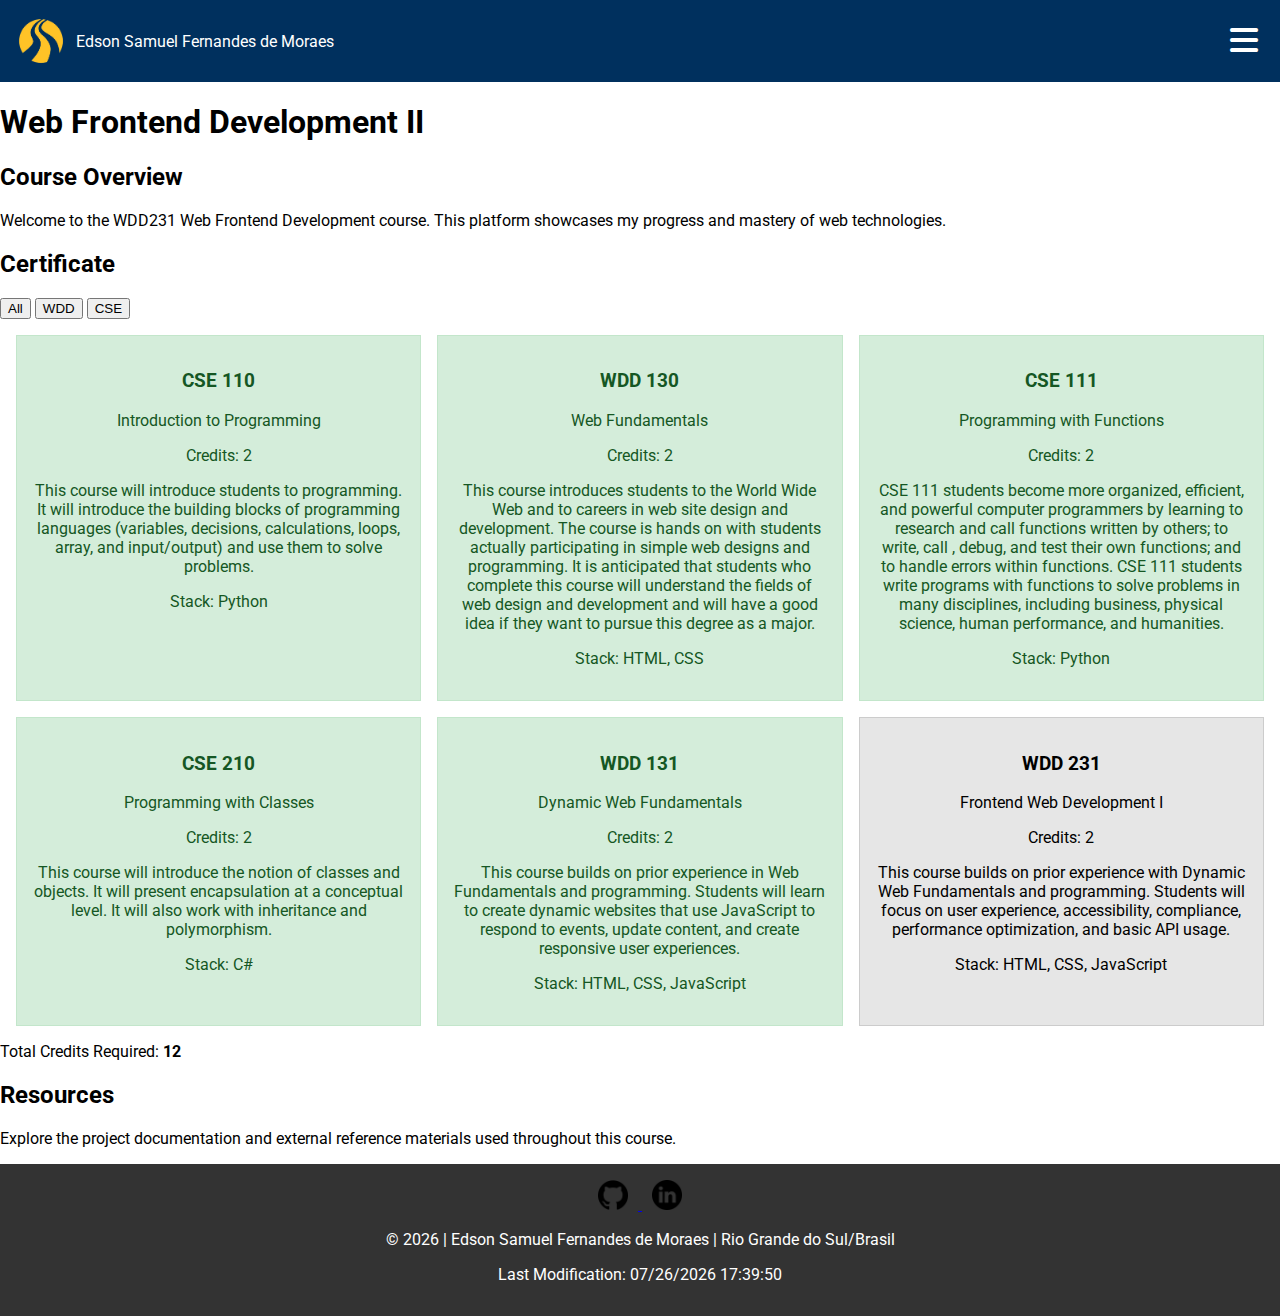
<file: index.html>
<!DOCTYPE html>
<html lang="en">
<head>
    <meta charset="UTF-8">
    <meta name="viewport" content="width=device-width, initial-scale=1.0">
    <title>WDD231 - Course Home Page</title>
    <meta name="description" content="WDD231 Course Home Page for Edson Samuel Fernandes de Moraes">
    <meta name="author" content="Edson Samuel Fernandes de Moraes">
    
    <link rel="preconnect" href="https://fonts.googleapis.com">
    <link rel="preconnect" href="https://fonts.gstatic.com" crossorigin>
    <link href="https://fonts.googleapis.com/css2?family=Roboto:wght@400;700&display=swap" rel="stylesheet">
    <link rel="stylesheet" href="https://cdnjs.cloudflare.com/ajax/libs/font-awesome/6.0.0-beta3/css/all.min.css">
    <link rel="stylesheet" href="styles/base.css">
    <link rel="stylesheet" href="styles/large.css" media="(min-width: 768px)">

    <script src="scripts/main.js" defer></script>
</head>
<body>

    <header>
        <div class="logo-container">
            <img src="images/byu.png" alt="Course Logo" width="50" height="50">
            <span>Edson Samuel Fernandes de Moraes</span>
        </div>
        <nav>
            <ul class="navigation">
                <li><a href="#" class="active">Home</a></li>
                <li><a href="#">Chamber</a></li>
                <li><a href="#">Final Project</a></li>
            </ul>
        </nav>
        <button id="menu" aria-label="Toggle navigation"><i class="fa-solid fa-bars"></i></button>
    </header>

    <main>
        <h1>Web Frontend Development II</h1>

        <section class="course-overview">
            <h2>Course Overview</h2>
            <p>Welcome to the WDD231 Web Frontend Development course. This platform showcases my progress and mastery of web technologies.</p>
        </section>

        <section class="certificate-card">
            <h2>Certificate</h2>
            
            <div class="filters">
                <button id="all">All</button>
                <button id="wdd">WDD</button>
                <button id="cse">CSE</button>
            </div>

            <div id="course-list"></div>

            <div id="credit-total"></div>
        </section>

        <section class="resources-card">
            <h2>Resources</h2>
            <p>Explore the project documentation and external reference materials used throughout this course.</p>
        </section>
    </main>

   <footer>
        <div class="social">
            <a href="https://github.com/EdSamuelFM" target="_blank">
                <img src="images/github.png" alt="GitHub">
            </a>
            <a href="https://www.linkedin.com/in/samuel-moraes-46a837161/" target="_blank">
                <img src="images/linkedin.png" alt="LinkedIn">
            </a>
        </div>

        <p>&copy; <span id="currentyear"></span> | Edson Samuel Fernandes de Moraes | Rio Grande do Sul/Brasil</p>
        
        <p id="lastModified"></p>
    </footer>

</body>
</html>
</file>
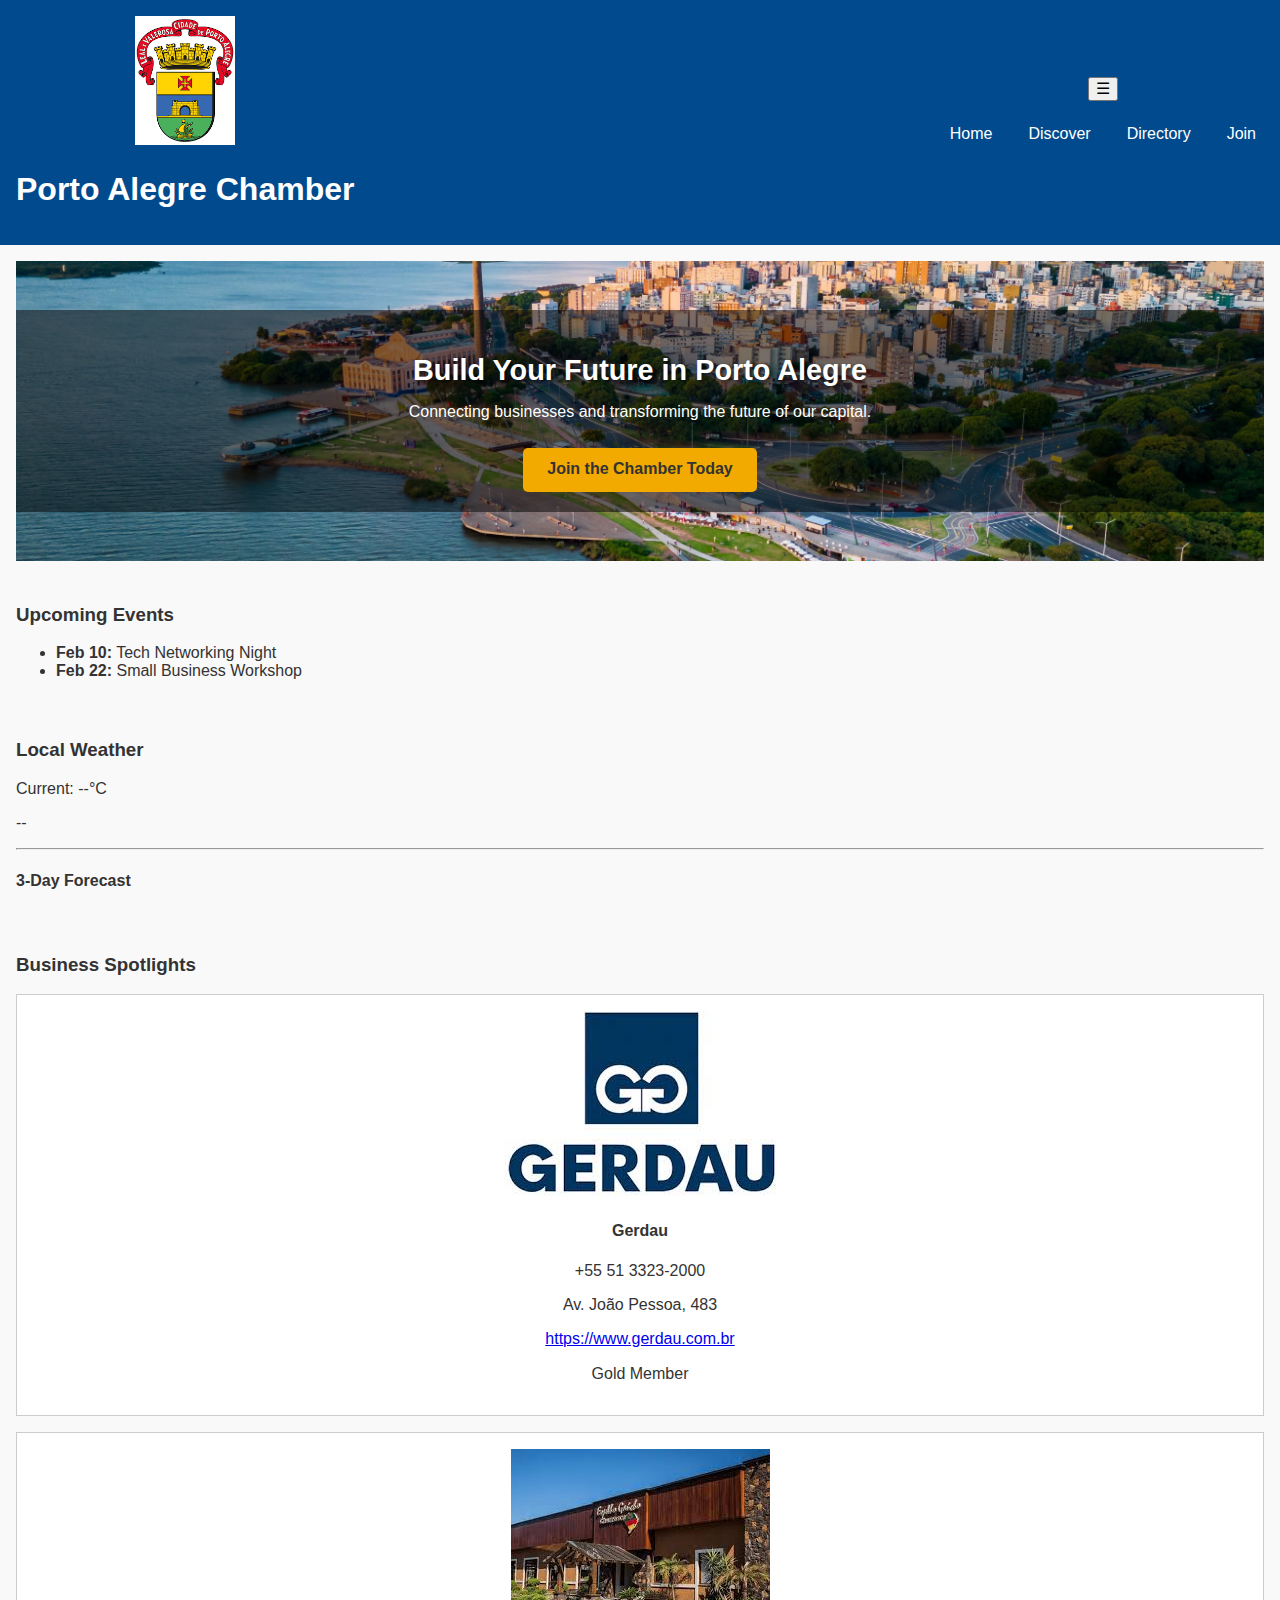
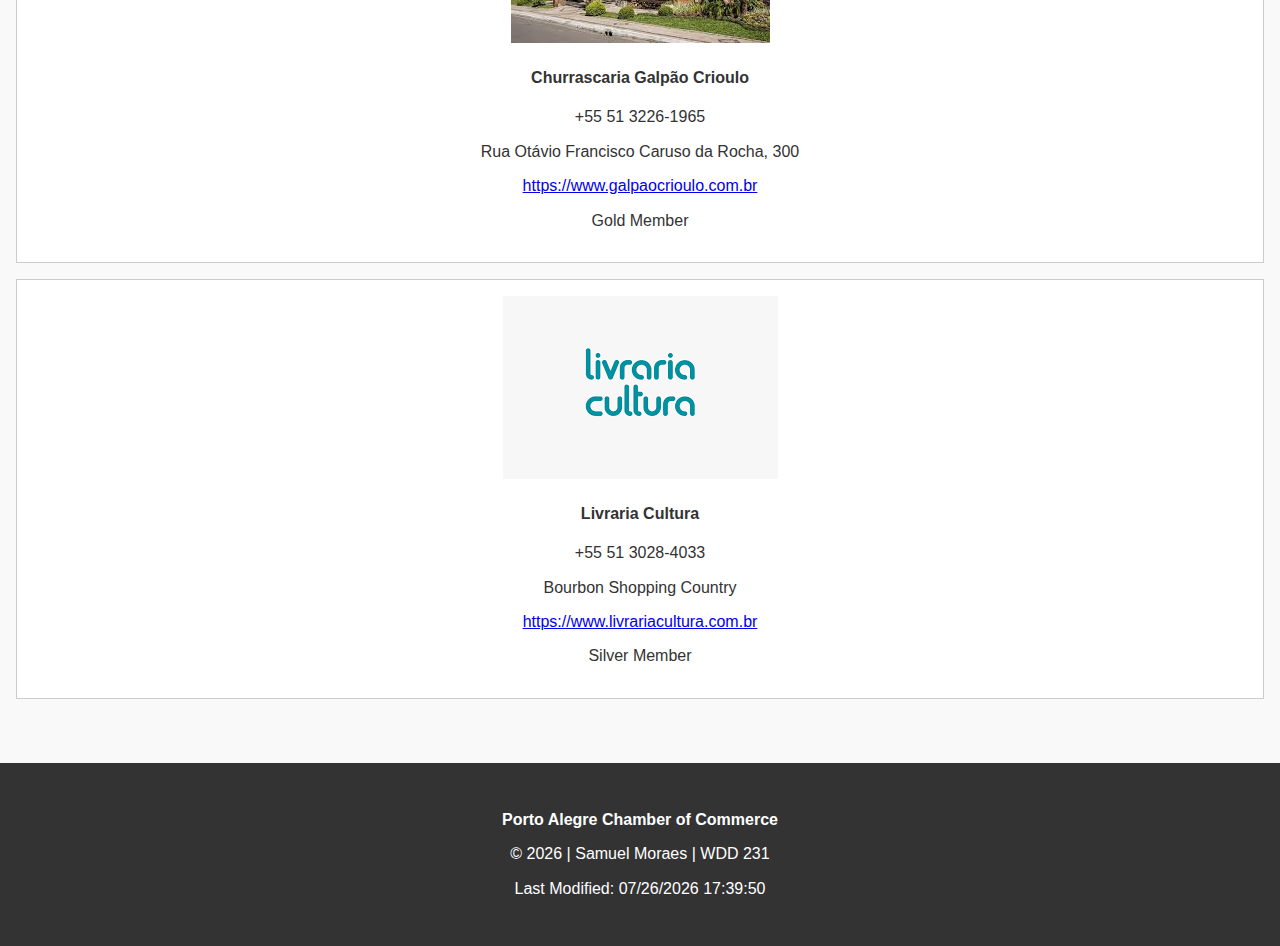
<file: chamber/index.html>
<!DOCTYPE html>
<html lang="en-US">
<head>
    <meta charset="UTF-8">
    <meta name="viewport" content="width=device-width, initial-scale=1.0">
    <title>Home | Porto Alegre Chamber of Commerce</title>
    <meta name="description" content="Welcome to the Porto Alegre Chamber of Commerce. Connecting businesses and fostering community growth in the heart of Rio Grande do Sul.">
    <meta name="author" content="Samuel Moraes">
    <link rel="preconnect" href="https://fonts.googleapis.com">
    <link rel="preconnect" href="https://fonts.gstatic.com" crossorigin>
    <link href="https://fonts.googleapis.com/css2?family=Roboto:wght@400;700&display=swap" rel="stylesheet">
    <meta property="og:title" content="Porto Alegre Chamber of Commerce Directory">
    <meta property="og:description" content="Connecting businesses and fostering growth in Porto Alegre.">
    <meta property="og:image" content="https://edsamuelfm.github.io/wdd231/chamber/images/poa.png">
    <meta property="og:url" content="https://edsamuelfm.github.io/wdd231/chamber/directory.html">
    <link rel="icon" href="images/favicon.ico" type="image/x-icon">
    <link rel="stylesheet" href="styles/normalize.css">
    <link rel="stylesheet" href="styles/small.css">
    <link rel="stylesheet" href="styles/larger.css" media="(min-width: 768px)">
</head>
<body>
    <header>
        <div class="logo-area">
            <img src="images/poa.png" alt="Porto Alegre Chamber Logo">
            <h1>Porto Alegre Chamber</h1>
        </div>
        <nav>
            <button id="menu-button">☰</button>
            <ul id="nav-list">
                <li><a href="index.html" class="active">Home</a></li>
                <li><a href="discover.html">Discover</a></li>
                <li><a href="directory.html">Directory</a></li>
                <li><a href="join.html">Join</a></li>
            </ul>
        </nav>
    </header>

    <main id="home-grid">
        <section class="hero">
            <div class="hero-overlay">
                <div class="hero-text">
                    <h2>Build Your Future in Porto Alegre</h2>
                    <p>Connecting businesses and transforming the future of our capital.</p>
                    <a href="join.html" class="cta-button">Join the Chamber Today</a>
            </div>
        </section>

        <section class="events-box">
            <h3>Upcoming Events</h3>
            <ul>
                <li><strong>Feb 10:</strong> Tech Networking Night</li>
                <li><strong>Feb 22:</strong> Small Business Workshop</li>
            </ul>
        </section>

        <section class="weather-box">
            <h3>Local Weather</h3>
            <div id="weather-info">
                <p>Current: <span id="current-temp">--</span>°C</p>
                <p id="weather-desc">--</p>
                <hr>
                <h4>3-Day Forecast</h4>
                <div id="forecast"></div>
            </div>
        </section>

        <section class="spotlight-container">
            <h3>Business Spotlights</h3>
            <div id="spotlight-cards">
                </div>
        </section>

    </main>

    <footer>
        <div class="footer-info">
            <p><strong>Porto Alegre Chamber of Commerce</strong></p>
        </div>
        <div class="footer-dev">
            <p>&copy; <span id="currentyear"></span> | Samuel Moraes | WDD 231</p>
            <p>Last Modified: <span id="lastModified"></span></p>
        </div>
    </footer>

    <script src="scripts/home.js"></script>
</body>
</html>
</file>
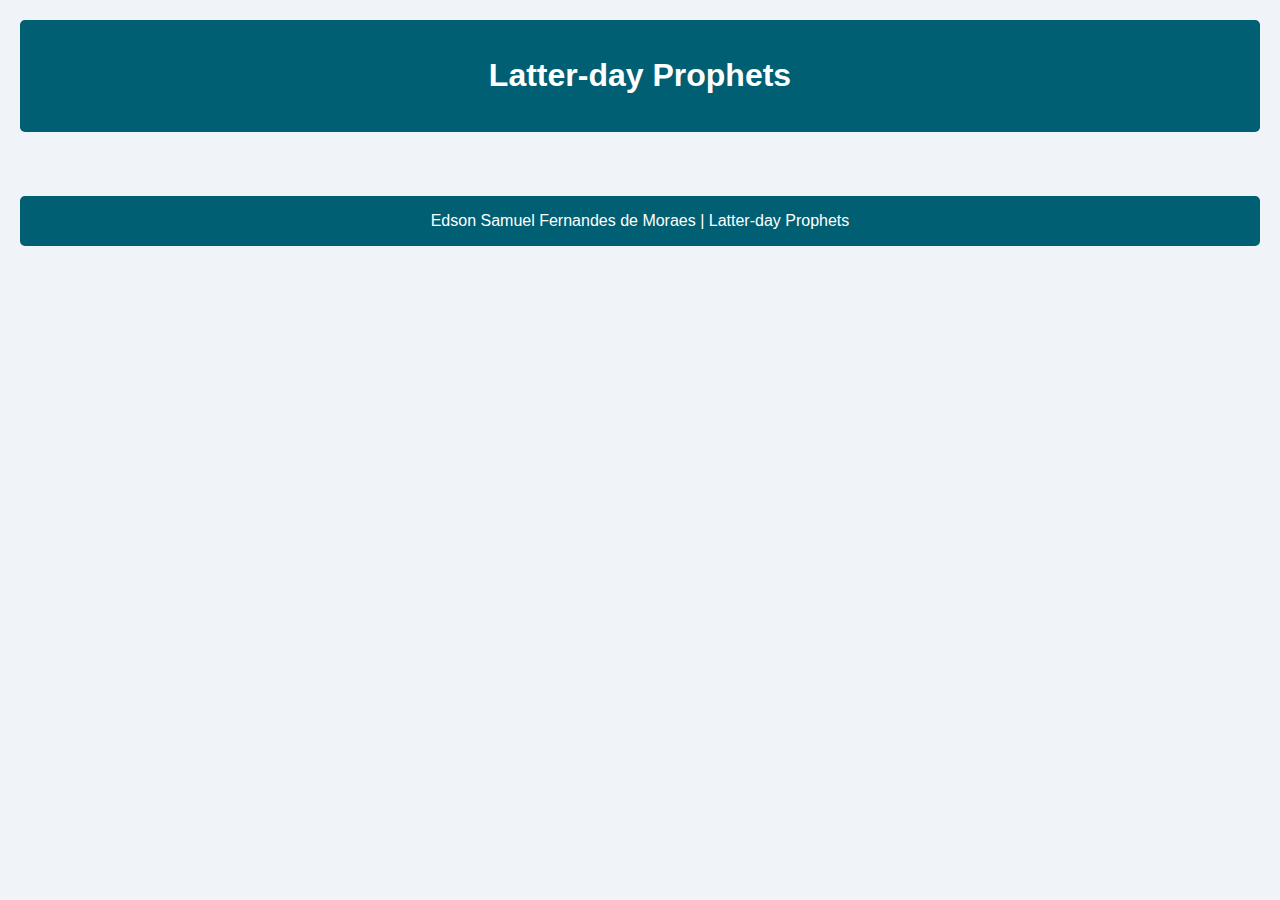
<file: prophets.html>
<!DOCTYPE html>
<html lang="en">
<head>
    <meta charset="UTF-8">
    <meta name="viewport" content="width=device-width, initial-scale=1.0">
    <title>Latter-day Prophets</title>
    <meta name="description" content="Latter-day Prophets card display page">
    <meta name="author" content="Edson Samuel Fernandes de Moraes">
    
    <link rel="stylesheet" href="styles/prophets.css">
</head>
<body>
    <header>
        <h1>Latter-day Prophets</h1>
    </header>
    
    <main>
        <div id="cards"></div>
    </main>
    
    <footer>
        Edson Samuel Fernandes de Moraes | Latter-day Prophets
    </footer>

    <script src="scripts/prophets.js" defer></script>
</body>
</html>
</file>
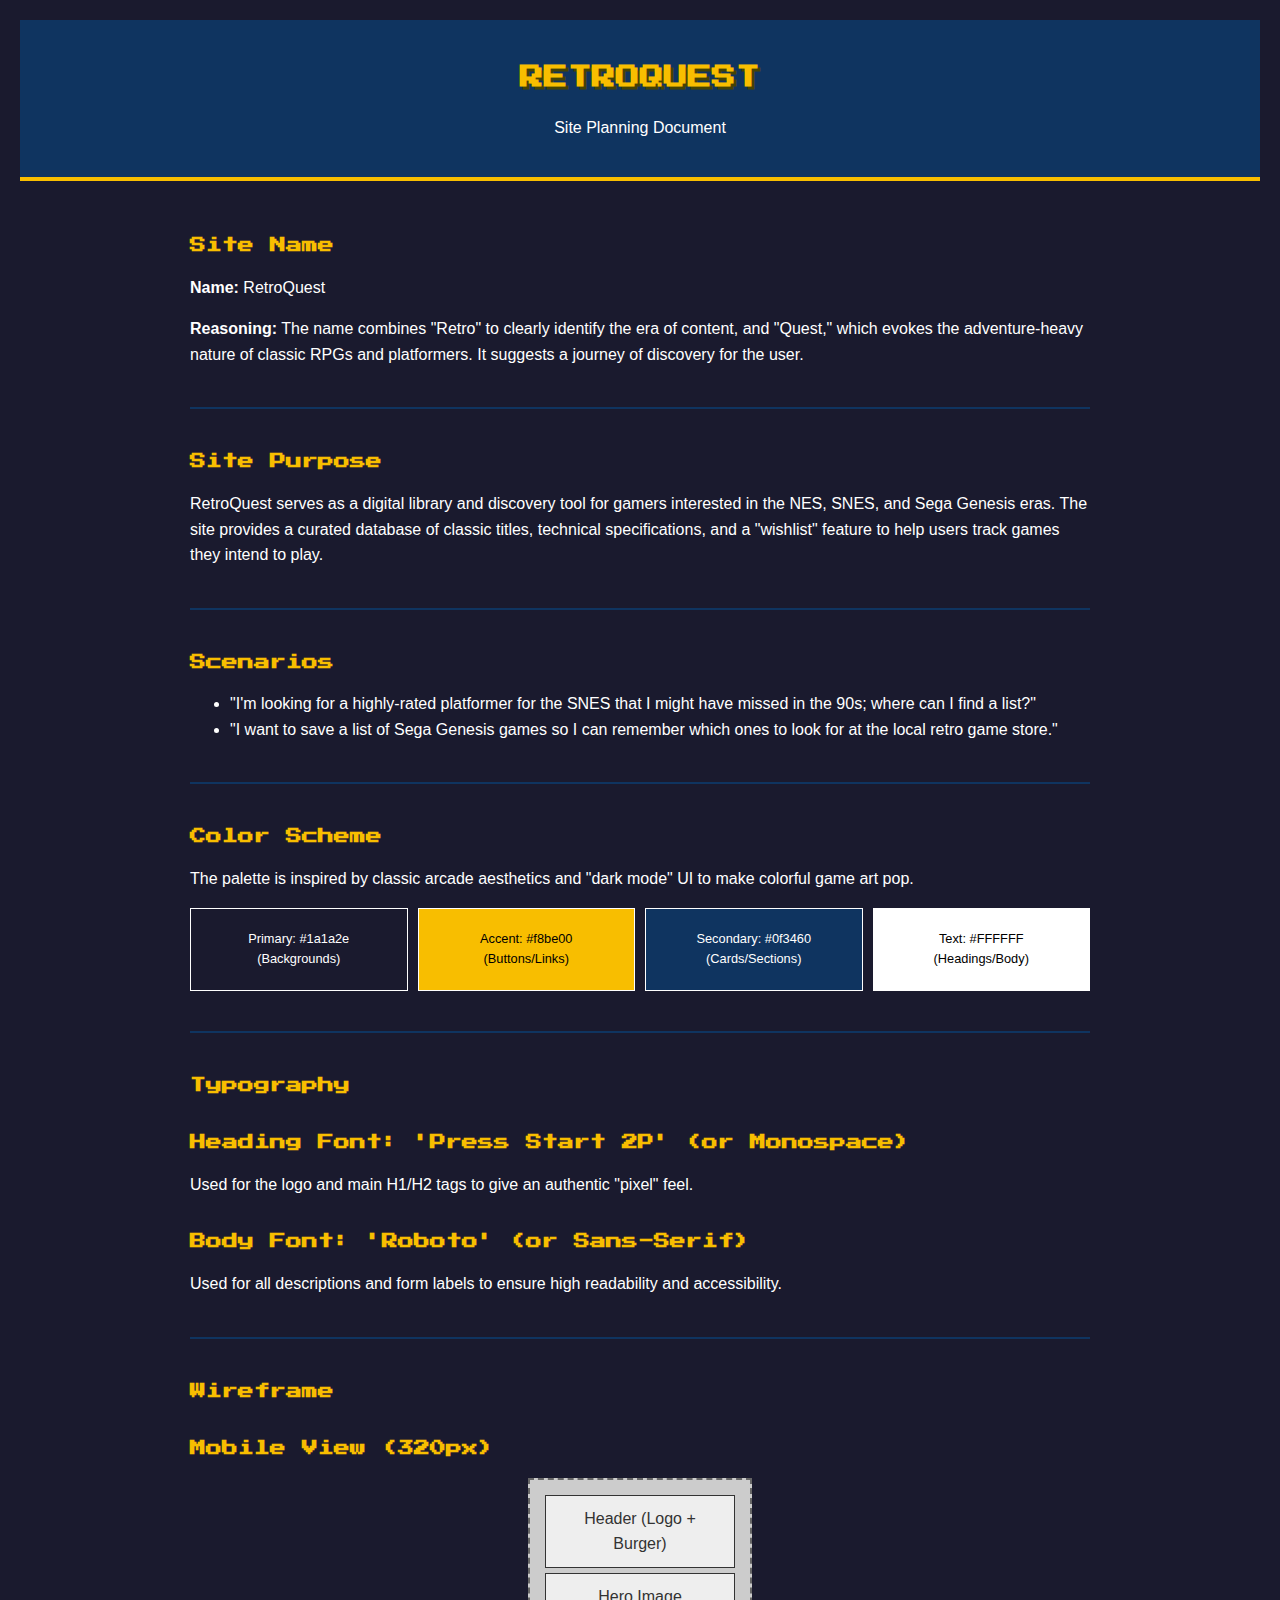
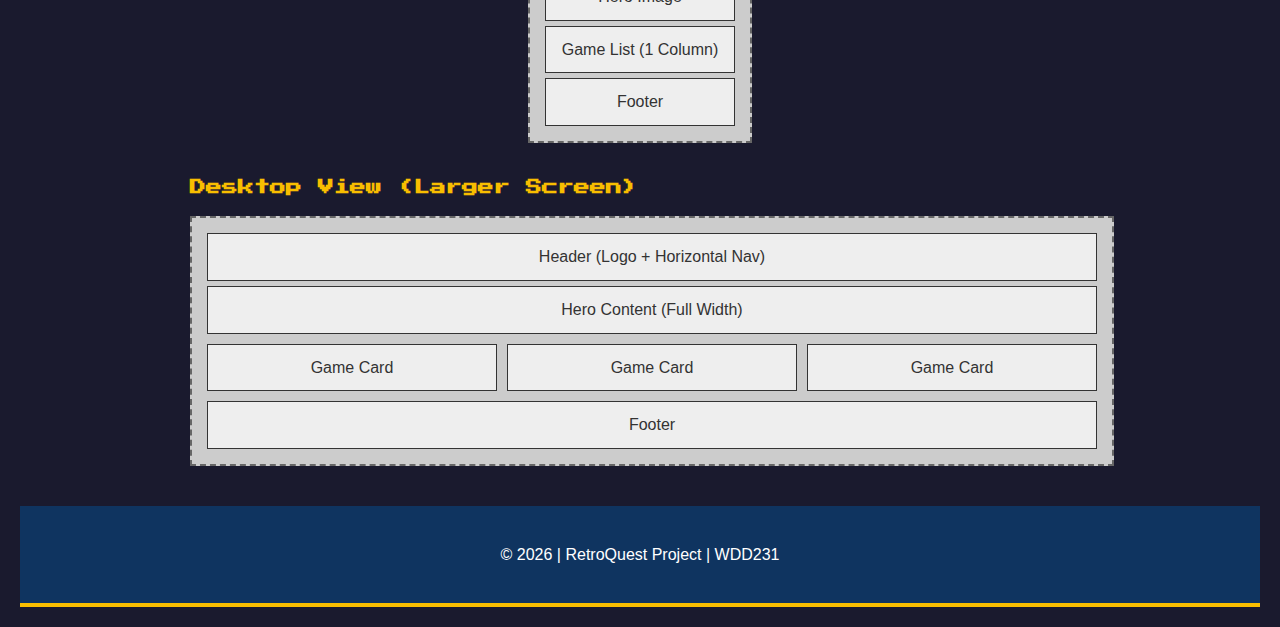
<file: site-plan.html>
<!DOCTYPE html>
<html lang="en">
<head>
    <meta charset="UTF-8">
    <meta name="viewport" content="width=device-width, initial-scale=1.0">
    <meta name="description" content="Site planning document for RetroQuest, a retro gaming discovery site.">
    <title>RetroQuest | Site Plan</title>
    <link rel="stylesheet" href="site-plan.css">
</head>
<body>
    <header>
    <h1>RETROQUEST</h1>
    <p>Site Planning Document</p>
</header>

    <main>
        <section>
            <h2>Site Name</h2>
            <p><strong>Name:</strong> RetroQuest</p>
            <p><strong>Reasoning:</strong> The name combines "Retro" to clearly identify the era of content, and "Quest," which evokes the adventure-heavy nature of classic RPGs and platformers. It suggests a journey of discovery for the user.</p>
        </section>

        <hr>

        <section>
            <h2>Site Purpose</h2>
            <p>RetroQuest serves as a digital library and discovery tool for gamers interested in the NES, SNES, and Sega Genesis eras. The site provides a curated database of classic titles, technical specifications, and a "wishlist" feature to help users track games they intend to play.</p>
        </section>

        <hr>

        <section>
            <h2>Scenarios</h2>
            <ul>
                <li>"I'm looking for a highly-rated platformer for the SNES that I might have missed in the 90s; where can I find a list?"</li>
                <li>"I want to save a list of Sega Genesis games so I can remember which ones to look for at the local retro game store."</li>
            </ul>
        </section>

        <hr>

        <section>
            <h2>Color Scheme</h2>
            <p>The palette is inspired by classic arcade aesthetics and "dark mode" UI to make colorful game art pop.</p>
            <div class="color-palette">
                <div class="color-box" style="background-color: #1a1a2e; color: white;">Primary: #1a1a2e (Backgrounds)</div>
                <div class="color-box" style="background-color: #f8be00; color: black;">Accent: #f8be00 (Buttons/Links)</div>
                <div class="color-box" style="background-color: #0f3460; color: white;">Secondary: #0f3460 (Cards/Sections)</div>
                <div class="color-box" style="background-color: #ffffff; color: black;">Text: #FFFFFF (Headings/Body)</div>
            </div>
        </section>

        <hr>

        <section>
            <h2>Typography</h2>
            <h3>Heading Font: 'Press Start 2P' (or Monospace)</h3>
            <p>Used for the logo and main H1/H2 tags to give an authentic "pixel" feel.</p>
            <h3>Body Font: 'Roboto' (or Sans-Serif)</h3>
            <p>Used for all descriptions and form labels to ensure high readability and accessibility.</p>
        </section>

        <hr>

        <section>
            <h2>Wireframe</h2>
            <h3>Mobile View (320px)</h3>
            <div class="wireframe mobile">
                <div class="wf-header">Header (Logo + Burger)</div>
                <div class="wf-hero">Hero Image</div>
                <div class="wf-main">Game List (1 Column)</div>
                <div class="wf-footer">Footer</div>
            </div>

            <h3>Desktop View (Larger Screen)</h3>
            <div class="wireframe desktop">
                <div class="wf-header">Header (Logo + Horizontal Nav)</div>
                <div class="wf-hero">Hero Content (Full Width)</div>
                <div class="wf-content-grid">
                    <div class="wf-card">Game Card</div>
                    <div class="wf-card">Game Card</div>
                    <div class="wf-card">Game Card</div>
                </div>
                <div class="wf-footer">Footer</div>
            </div>
        </section>
    </main>

    <footer>
        <p>&copy; 2026 | RetroQuest Project | WDD231</p>
    </footer>
</body>

</html>
</file>
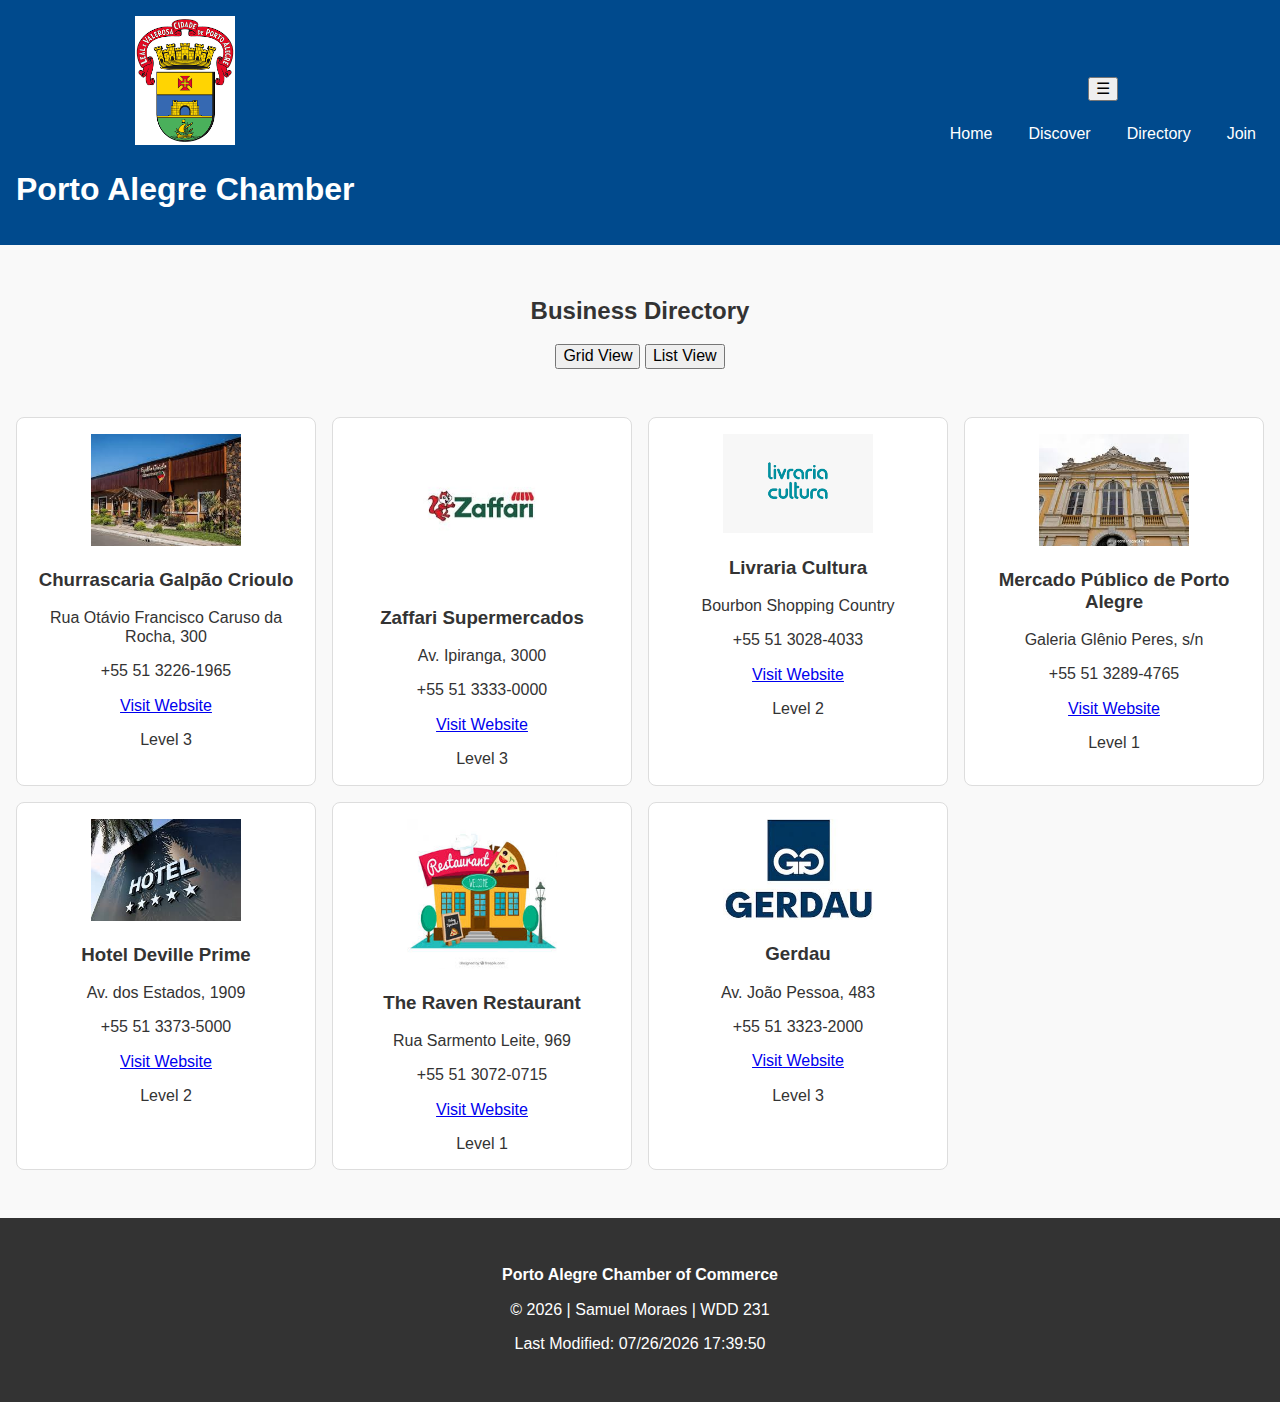
<file: chamber/directory.html>
<!DOCTYPE html>
<html lang="en-US">
<head>
    <meta charset="UTF-8">
    <meta name="viewport" content="width=device-width, initial-scale=1.0">
    <title>Business Directory | Porto Alegre Chamber of Commerce</title>
    <meta name="description" content="Explore the local business directory of Porto Alegre. Find top-rated services, shops, and industries in Rio Grande do Sul.">
    <meta name="author" content="Samuel Moraes">
    <link rel="icon" href="images/favicon.ico" type="image/x-icon">
    <meta property="og:title" content="Porto Alegre Chamber of Commerce Directory">
    <meta property="og:description" content="Connecting businesses and fostering growth in Porto Alegre.">
    <meta property="og:url" content="https://edsamuelfm.github.io/wdd231/chamber/directory.html">
    <link rel="stylesheet" href="styles/normalize.css">
    <link rel="stylesheet" href="styles/small.css">
    <link rel="stylesheet" href="styles/larger.css" media="(min-width: 768px)">
</head>
<body>
    <header>
        <div class="logo-area">
            <img src="images/poa.png" alt="Porto Alegre Chamber Logo">
            <h1>Porto Alegre Chamber</h1>
        </div>
        <nav>
            <button id="menu-button">☰</button>
            <ul id="nav-list">
                <li><a href="index.html">Home</a></li>
                <li><a href="discover.html">Discover</a></li>
                <li><a href="directory.html" class="active">Directory</a></li>
                <li><a href="join.html">Join</a></li>
            </ul>
        </nav>
    </header>

    <main>
        <section class="directory-controls">
            <h2>Business Directory</h2>
            <div class="toggle-buttons">
                <button id="grid-view">Grid View</button>
                <button id="list-view">List View</button>
            </div>
        </section>

        <article id="member-container" class="grid-mode">
            </article>
    </main>

    <footer>
        <div class="footer-info">
            <p><strong>Porto Alegre Chamber of Commerce</strong></p>
        </div>
        <div class="footer-dev">
            <p>&copy; <span id="currentyear"></span> | Samuel Moraes | WDD 231</p>
            <p>Last Modified: <span id="lastModified"></span></p>
        </div>
    </footer>

    <script src="scripts/directory.js"></script>
</body>
</html>
</file>
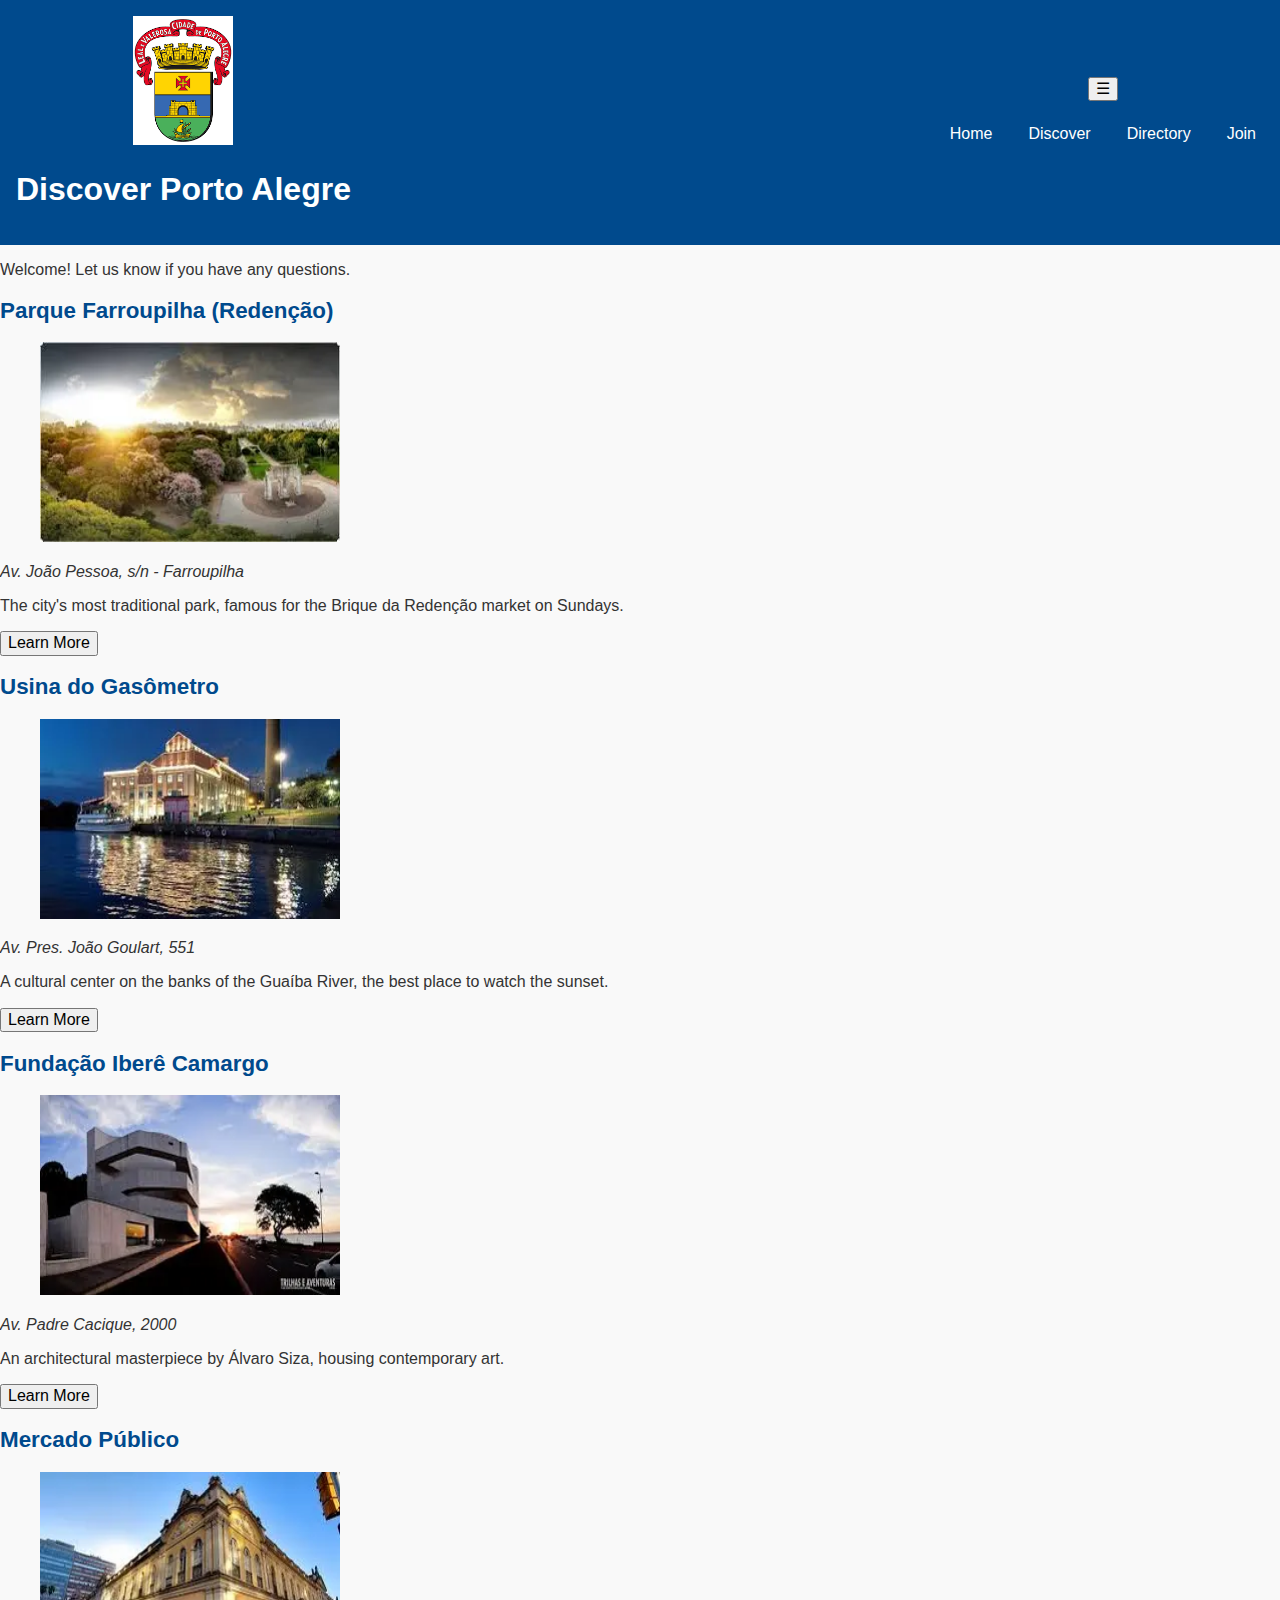
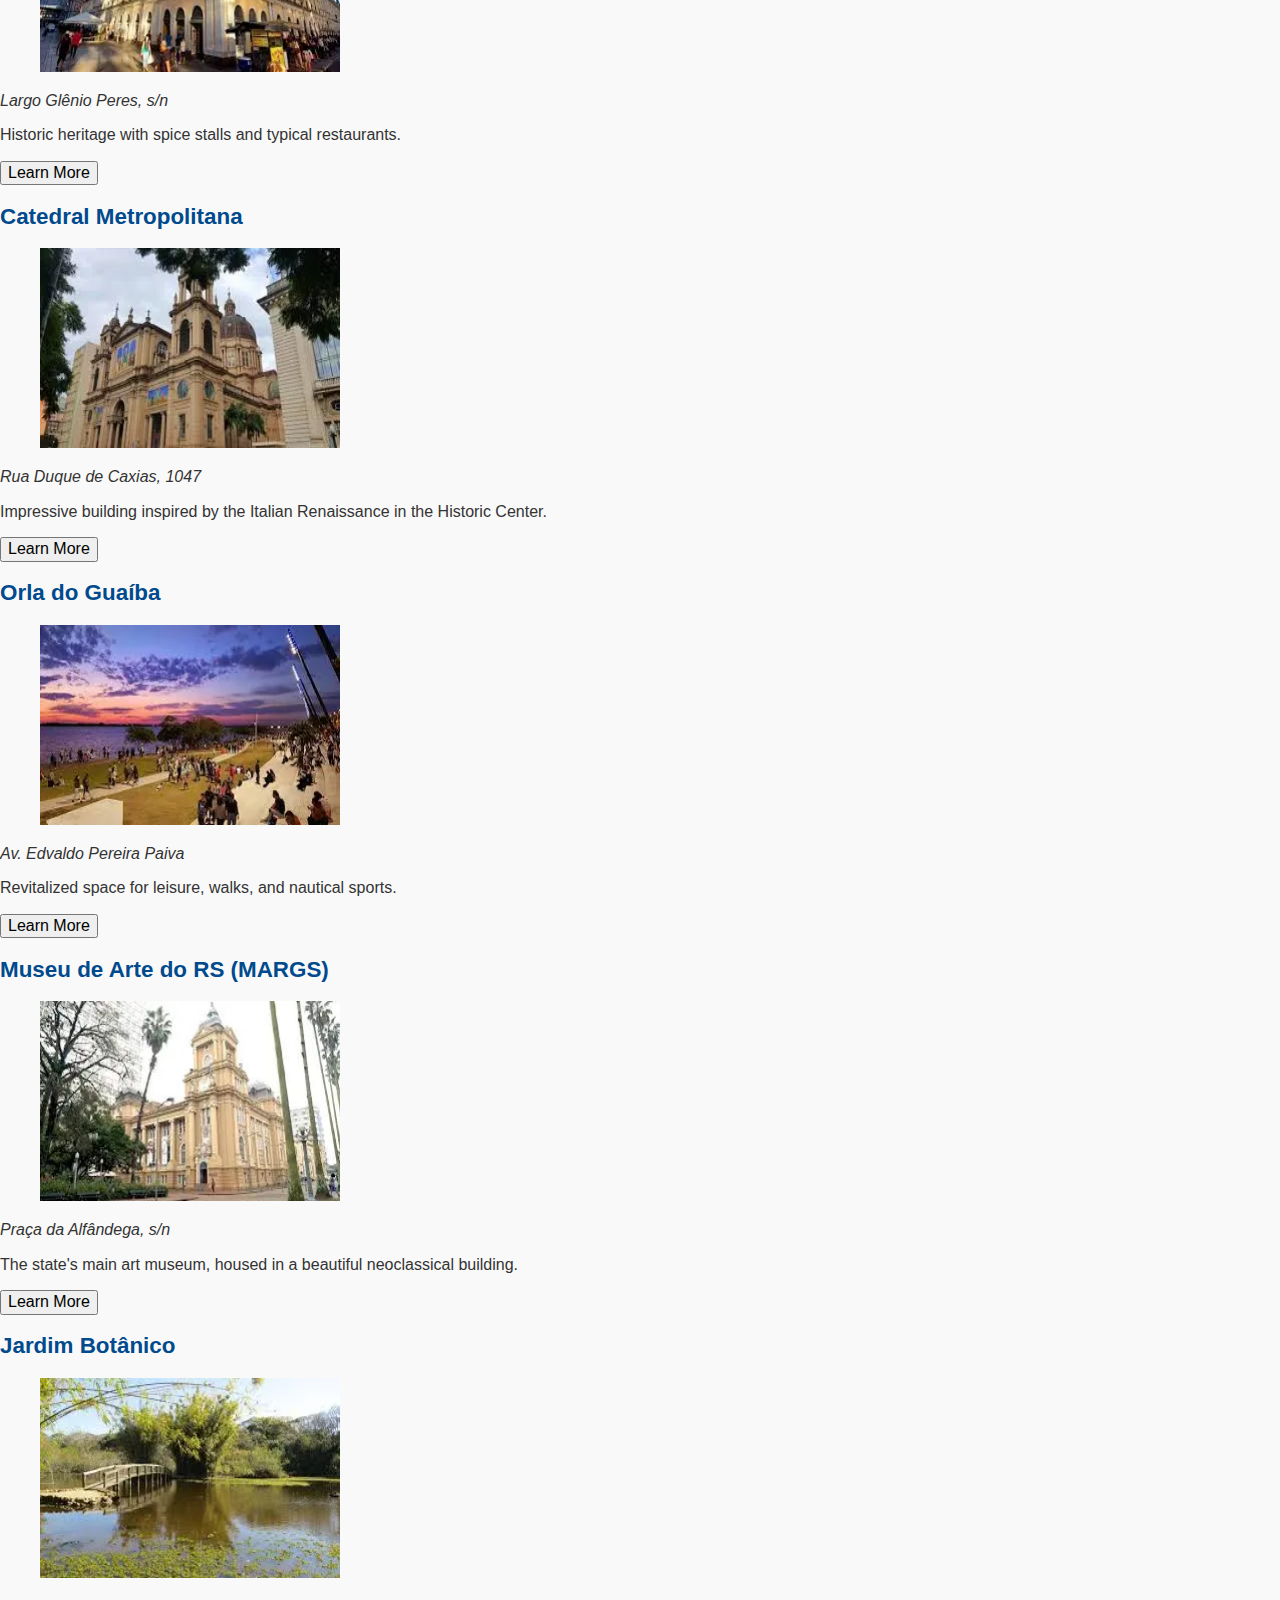
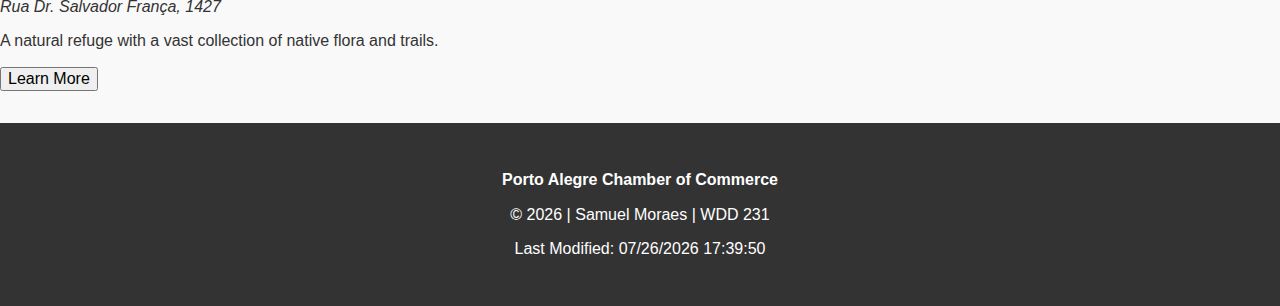
<file: chamber/discover.html>
<!DOCTYPE html>
<html lang="en-US">
<head>
    <meta charset="UTF-8">
    <meta name="viewport" content="width=device-width, initial-scale=1.0">
    <title>Discover Porto Alegre Chamber</title>
    <meta name="description" content="Welcome to the Porto Alegre Chamber of Commerce. Connecting businesses and fostering community growth in the heart of Rio Grande do Sul.">
    <meta name="author" content="Samuel Moraes">
    <link rel="preconnect" href="https://fonts.googleapis.com">
    <link rel="preconnect" href="https://fonts.gstatic.com" crossorigin>
    <link href="https://fonts.googleapis.com/css2?family=Roboto:wght@400;700&display=swap" rel="stylesheet">
    <meta property="og:title" content="Porto Alegre Chamber of Commerce Directory">
    <meta property="og:description" content="Connecting businesses and fostering growth in Porto Alegre.">
    <meta property="og:image" content="https://edsamuelfm.github.io/wdd231/chamber/images/poa.png">
    <meta property="og:url" content="https://edsamuelfm.github.io/wdd231/chamber/directory.html">
    <link rel="icon" href="images/favicon.ico" type="image/x-icon">
    <link rel="stylesheet" href="styles/normalize.css">
    <link rel="stylesheet" href="styles/small.css">
    <link rel="stylesheet" href="styles/medium.css" media="(min-width: 641px)">
    <link rel="stylesheet" href="styles/larger.css" media="(min-width: 1025px)">
</head>
<body>
    <header>
        <div class="logo-area">
            <img src="images/poa.png" alt="Porto Alegre Chamber Logo">
            <h1>Discover Porto Alegre</h1>
        </div>
    <nav>
            <button id="menu-button">☰</button>
            <ul id="nav-list">
                <li><a href="index.html" class="active">Home</a></li>
                <li><a href="discover.html">Discover</a></li>
                <li><a href="directory.html">Directory</a></li>
                <li><a href="join.html">Join</a></li>
            </ul>
        </nav>
    </header>

    <main>
        <p id="visit-message"></p>
        
        <div class="discover-grid">
            </div>
    </main>

    <footer>
        <div class="footer-info">
            <p><strong>Porto Alegre Chamber of Commerce</strong></p>
        </div>
        <div class="footer-dev">
            <p>&copy; <span id="currentyear"></span> | Samuel Moraes | WDD 231</p>
            <p>Last Modified: <span id="lastModified"></span></p>
        </div>
    </footer>

    <script type="module" src="scripts/discover.js"></script>
</body>

</html>
</file>
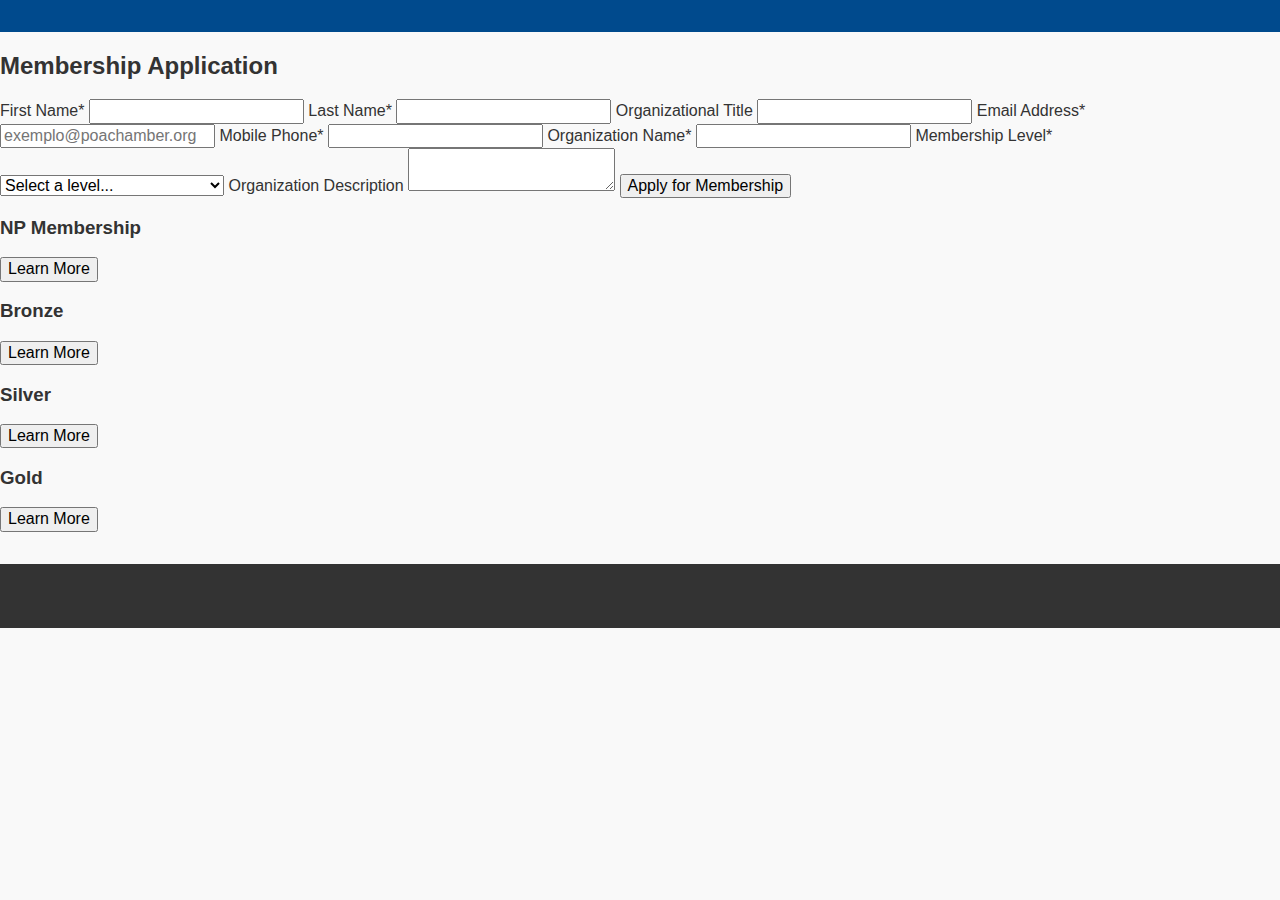
<file: chamber/join.html>
<!DOCTYPE html>
<html lang="en-US">
<head>
    <meta charset="UTF-8">
    <meta name="viewport" content="width=device-width, initial-scale=1.0">
    <title>Join Us | Porto Alegre Chamber</title>
    <link rel="preconnect" href="https://fonts.googleapis.com">
    <link rel="preconnect" href="https://fonts.gstatic.com" crossorigin>
    <link href="https://fonts.googleapis.com/css2?family=Roboto:wght@400;700&display=swap" rel="stylesheet">
    <meta property="og:title" content="Porto Alegre Chamber of Commerce Directory">
    <meta property="og:description" content="Connecting businesses and fostering growth in Porto Alegre.">
    <meta property="og:image" content="https://edsamuelfm.github.io/wdd231/chamber/images/poa.png">
    <meta property="og:url" content="https://edsamuelfm.github.io/wdd231/chamber/directory.html">
    <link rel="stylesheet" href="styles/normalize.css">
    <link rel="stylesheet" href="styles/small.css">
    <link rel="stylesheet" href="styles/larger.css" media="(min-width: 768px)">
</head>
<body>
    <header>
        </header>

    <main class="join-container">
        <section class="form-section">
            <h2>Membership Application</h2>
            <form method="get" action="thankyou.html">
                <label>First Name*
                    <input type="text" name="fname" required title="Enter your first name" autocomplete="given-name">
                </label>
                <label>Last Name*
                    <input type="text" name="lname" required title="Enter your last name" autocomplete="family-name">
                </label>
                <label>Organizational Title
                    <input type="text" name="org-title" title="Title (min 7 chars, letters/hyphens/spaces)" 
                           autocomplete="organization-title" pattern="[A-Za-z\s\-]{7,}">
                </label>
                <label>Email Address*
                    <input type="email" name="email" required title="Valid email address" 
                           autocomplete="email" placeholder="exemplo@poachamber.org">
                </label>
                <label>Mobile Phone*
                    <input type="tel" name="phone" required title="Mobile phone number" autocomplete="tel">
                </label>
                <label>Organization Name*
                    <input type="text" name="organization" required title="Business or Organization Name" autocomplete="organization">
                </label>
                
                <label>Membership Level*
                    <select name="level" required>
                        <option value="" disabled selected>Select a level...</option>
                        <option value="np">NP Membership (Non-Profit)</option>
                        <option value="bronze">Bronze Membership</option>
                        <option value="silver">Silver Membership</option>
                        <option value="gold">Gold Membership</option>
                    </select>
                </label>

                <label>Organization Description
                    <textarea name="description" title="Tell us about your organization"></textarea>
                </label>

                <input type="hidden" id="timestamp" name="timestamp">
                <input type="submit" value="Apply for Membership" class="submit-btn">
            </form>
        </section>

        <section class="membership-cards">
            <div class="card animate-pop" id="np-card">
                <h3>NP Membership</h3>
                <button onclick="document.getElementById('modal-np').showModal()">Learn More</button>
            </div>
            <div class="card animate-pop" id="bronze-card">
                <h3>Bronze</h3>
                <button onclick="document.getElementById('modal-bronze').showModal()">Learn More</button>
            </div>
            <div class="card animate-pop" id="silver-card">
                <h3>Silver</h3>
                <button onclick="document.getElementById('modal-silver').showModal()">Learn More</button>
            </div>
            <div class="card animate-pop" id="gold-card">
                <h3>Gold</h3>
                <button onclick="document.getElementById('modal-gold').showModal()">Learn More</button>
            </div>
        </section>

        <dialog id="modal-np">
    <button class="close-modal" onclick="this.parentElement.close()">×</button>
    <h3>NP Membership</h3>
    <p>For non-profits. Benefits include directory listing and community event access.</p>
    <p><strong>Fee: Free</strong></p>
</dialog>

<dialog id="modal-bronze">
    <button class="close-modal" onclick="this.parentElement.close()">×</button>
    <h3>Bronze Membership</h3>
    <p>Ideal for small startups. Includes directory listing, event discounts, and training sessions.</p>
    <p><strong>Fee: $50/mo</strong></p>
</dialog>

<dialog id="modal-silver">
    <button class="close-modal" onclick="this.parentElement.close()">×</button>
    <h3>Silver Membership</h3>
    <p>Everything in Bronze, plus specialized advertising and a spotlight position on the home page once a month.</p>
    <p><strong>Fee: $150/mo</strong></p>
</dialog>

<dialog id="modal-gold">
    <button class="close-modal" onclick="this.parentElement.close()">×</button>
    <h3>Gold Membership</h3>
    <p>The premium tier. Includes VIP access to special events, unlimited spotlight positions, and featured placement in all newsletters.</p>
    <p><strong>Fee: $300/mo</strong></p>
</dialog>
        </main>

    <footer>
        </footer>
    <script src="scripts/join.js"></script>
</body>
</html>
</file>
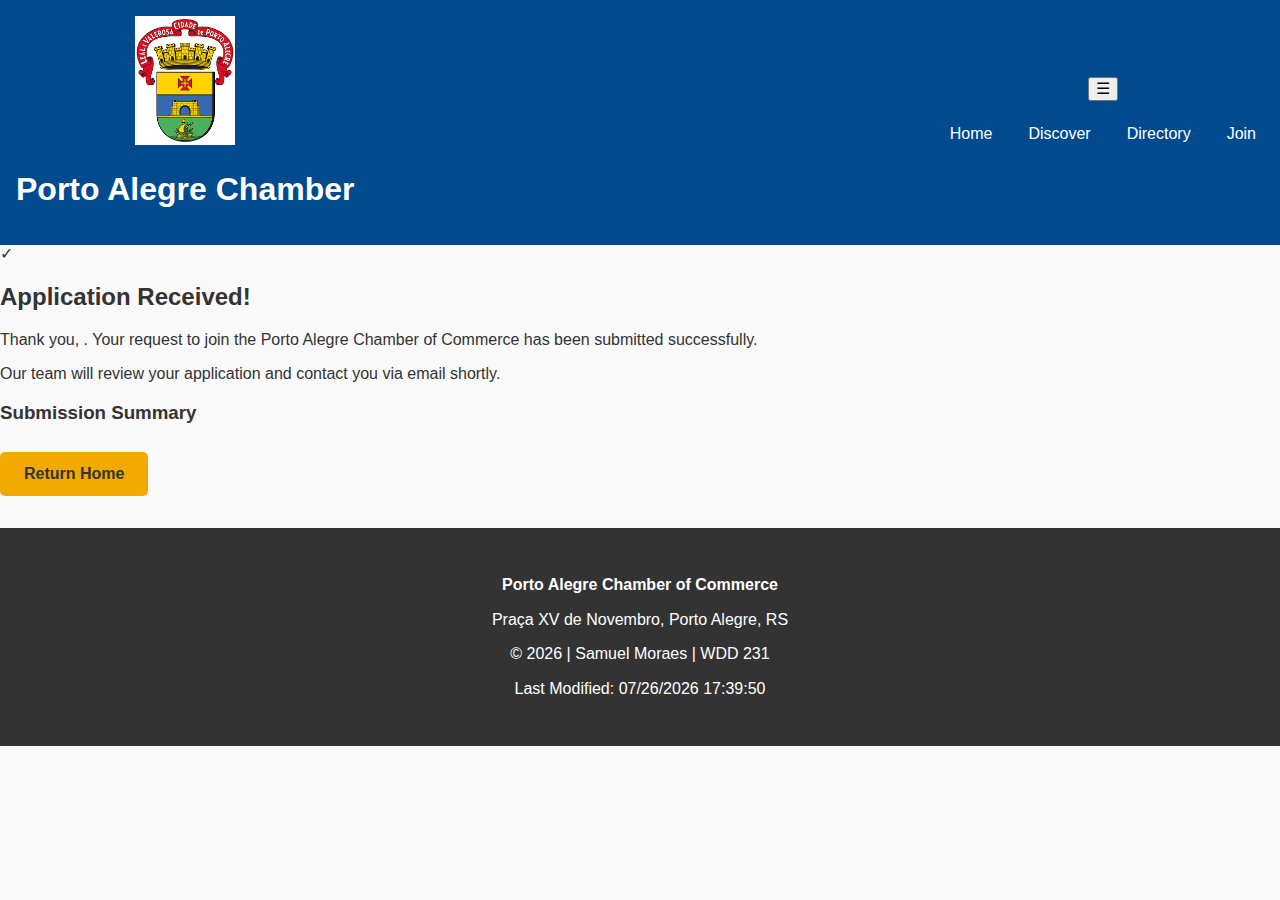
<file: chamber/thankyou.html>
<!DOCTYPE html>
<html lang="en-US">
<head>
    <meta charset="UTF-8">
    <meta name="viewport" content="width=device-width, initial-scale=1.0">
    <title>Application Received | Porto Alegre Chamber</title>
    <link rel="preconnect" href="https://fonts.googleapis.com">
    <link rel="preconnect" href="https://fonts.gstatic.com" crossorigin>
    <link href="https://fonts.googleapis.com/css2?family=Roboto:wght@400;700&display=swap" rel="stylesheet">
    <meta property="og:title" content="Porto Alegre Chamber of Commerce Directory">
    <meta property="og:description" content="Connecting businesses and fostering growth in Porto Alegre.">
    <meta property="og:image" content="https://edsamuelfm.github.io/wdd231/chamber/images/poa.png">
    <meta property="og:url" content="https://edsamuelfm.github.io/wdd231/chamber/directory.html">
    <link rel="icon" href="images/favicon.ico">
    <link rel="stylesheet" href="styles/normalize.css">
    <link rel="stylesheet" href="styles/small.css">
    <link rel="stylesheet" href="styles/larger.css" media="(min-width: 768px)">
</head>
<body>
    <header>
        <div class="logo-area">
            <img src="images/poa.png" alt="Porto Alegre Chamber Logo">
            <h1>Porto Alegre Chamber</h1>
        </div>
        <nav>
            <button id="menu-button">☰</button>
            <ul id="nav-list">
                <li><a href="index.html">Home</a></li>
                <li><a href="discover.html">Discover</a></li>
                <li><a href="directory.html">Directory</a></li>
                <li><a href="join.html">Join</a></li>
            </ul>
        </nav>
    </header>

    <main class="thankyou-container">
        <section class="thankyou-message">
            <div class="success-icon">✓</div>
            <h2>Application Received!</h2>
            <p>Thank you, <span id="user-name"></span>. Your request to join the Porto Alegre Chamber of Commerce has been submitted successfully.</p>
            <p>Our team will review your application and contact you via email shortly.</p>
        </section>

        <section class="submission-summary">
            <h3>Submission Summary</h3>
            <div id="results">
                </div>
            <a href="index.html" class="cta-button">Return Home</a>
        </section>
    </main>

    <footer>
        <div class="footer-info">
            <p><strong>Porto Alegre Chamber of Commerce</strong></p>
            <p>Praça XV de Novembro, Porto Alegre, RS</p>
        </div>
        <div class="footer-dev">
            <p>&copy; <span id="currentyear"></span> | Samuel Moraes | WDD 231</p>
            <p>Last Modified: <span id="lastModified"></span></p>
        </div>
    </footer>

    <script src="scripts/thankyou.js"></script>
</body>
</html>
</file>
<file: styles/base.css>
:root {
    --primary-color: #00305e;
    --secondary-color: #e6e6e6;
    --accent-color: #d8aa00;
}

body {
    font-family: 'Roboto', sans-serif;
    margin: 0;
    padding: 0;
    background-color: #fff;
}

header {
    background-color: var(--primary-color);
    color: white;
    padding: 1rem;
    display: flex;
    justify-content: space-between;
    align-items: center;
}


nav {
    display: block; 
    width: 100%;
}

.navigation {
    display: none;
    list-style: none;
    background-color: #333; 
}

.navigation.show {
    display: block;
}

.navigation.open {
    display: block;
}

.navigation a {
    color: white;
    text-decoration: none;
    padding: 1rem;
    display: block;
    text-align: center;
}

.navigation a:hover {
    background-color: var(--accent-color);
    color: #000;
}

#menu {
    display: block; 
    font-size: 2rem;
    background: none;
    border: none;
    cursor: pointer;
    color: #fff; 
}

#course-list {
    display: grid;
    grid-template-columns: 1fr; 
    gap: 1rem;
    padding: 1rem;
}

.course-card {
    background-color: var(--secondary-color);
    padding: 1rem;
    border: 1px solid #ccc;
    text-align: center;
}

.completed {
    background-color: #d4edda;
    border-color: #c3e6cb;
    color: #155724;
}

.logo-container {
    display: flex; 
    align-items: center;
    gap: 10px; 
}

.logo-container img {
    width: auto; 
    height: 50px; 
}

footer {
    background-color: #333;
    color: white;
    text-align: center;
    padding: 1rem;
}

.social img {
    width: 30px;
    height: auto;
    margin: 0 10px;
}
</file>
<file: styles/large.css>
header {
    flex-wrap: nowrap;
}

nav {
    display: block; 
    width: auto;
}

.navigation {
    flex-direction: row;
}

#course-list {
    grid-template-columns: repeat(3, 1fr); 
}
</file>
<file: chamber/styles/small.css>
:root {
    --primary-color: #004a8d; 
    --secondary-color: #f2a900; 
    --bg-color: #f9f9f9;
    --text-color: #333;
    --card-bg: #ffffff;
}

body {
    font-family: 'Segoe UI', Tahoma, Geneva, Verdana, sans-serif;
    color: var(--text-color);
    background-color: var(--bg-color);
}

header {
    background-color: var(--primary-color);
    color: white;
    padding: 1rem;
    text-align: center;
}

nav ul {
    list-style: none;
    padding: 0;
}

nav ul li a {
    color: white;
    text-decoration: none;
    display: block;
    padding: 0.5rem;
}

.grid-mode {
    display: flex;
    flex-direction: column;
    gap: 1rem;
    padding: 1rem;
}

.member-card {
    background: var(--card-bg);
    border: 1px solid #ddd;
    padding: 1rem;
    text-align: center;
    border-radius: 8px;
}

.member-card img {
    max-width: 150px;
    height: auto;
}

.list-mode {
    display: flex;
    flex-direction: column;
}

.list-mode .member-card {
    display: grid;
    grid-template-columns: 1fr;
    text-align: left;
    border-radius: 0;
    border: none;
    border-bottom: 1px solid #ccc;
}

.list-mode .member-card img {
    display: none; 
}

footer {
    background: #333;
    color: white;
    padding: 2rem 1rem;
    text-align: center;
    margin-top: 2rem;
}

.logo-area img {
    max-width: 100px;
    height: auto;
}

#home-grid {
    display: flex;
    flex-direction: column;
    gap: 1.5rem;
    padding: 1rem;
}

.hero {
    background-image: url('../images/hero1.jpg');
    background-size: cover;
    background-position: center;
    background-repeat: no-repeat;
    min-height: 300px; 
    display: flex;
    align-items: center;
    justify-content: center;
    position: relative;
}

.hero-overlay {
    background-color: rgba(0, 0, 0, 0.5);
    width: 100%;
    height: 100%;
    display: flex;
    align-items: center;
    justify-content: center;
    padding: 20px;
}

.hero img {
    width: 100%;
    height: auto;
    display: block;
}

.hero-text {
    text-align: center;
    color: white;
    background: none; 
}

.hero-text h2 {
    font-size: 1.8rem;
    margin-bottom: 10px;
    text-shadow: 2px 2px 4px rgba(0,0,0,0.7);
}

.cta-button {
    display: inline-block;
    background: var(--secondary-color);
    color: #333;
    padding: 0.8rem 1.5rem;
    text-decoration: none;
    font-weight: bold;
    border-radius: 5px;
    margin-top: 10px;
}

.spotlight-card {
    border: 1px solid #ccc;
    padding: 1rem;
    margin-bottom: 1rem;
    text-align: center;
    background: white;
}
</file>
<file: chamber/styles/larger.css>
@media (min-width: 768px) {
    header {
        display: flex;
        justify-content: space-between;
        align-items: center;
    }

    nav ul {
        display: flex;
        gap: 20px;
    }

    /* Grid Layout for Desktop */
    .grid-mode {
        display: grid;
        grid-template-columns: repeat(auto-fit, minmax(250px, 1fr));
    }

    /* List Layout for Desktop */
    .list-mode .member-card {
        grid-template-columns: 2fr 2fr 1fr 1fr;
        align-items: center;
        padding: 0.5rem 2rem;
    }

    .list-mode .member-card:nth-child(even) {
        background-color: #eee;
    }

    .directory-controls {
        text-align: center;
        padding: 2rem;
    }
}
</file>
<file: styles/prophets.css>
:root {
    --primary-color: #005f73;
    --secondary-color: #94d2bd;
    --card-bg: #ffffff;
    --text-color: #333;
    --heading-font: 'Roboto', sans-serif;
}

body {
    font-family: var(--heading-font);
    background-color: #f0f4f8;
    margin: 0;
    padding: 20px;
    text-align: center;
}

header, footer {
    background-color: var(--primary-color);
    color: white;
    padding: 1rem;
    border-radius: 5px;
}

main {
    margin: 2rem auto;
    max-width: 1200px;
}

#cards {
    display: grid;
    grid-template-columns: repeat(auto-fit, minmax(320px, 1fr)); 
    gap: 20px;
}

section {
    background-color: var(--card-bg);
    border: 1px solid #ddd;
    border-radius: 8px;
    padding: 15px;
    box-shadow: 0 4px 8px rgba(0,0,0,0.1);
    transition: transform 0.2s;
    display: flex;
    flex-direction: column;
    align-items: center;
}

section:hover {
    transform: translateY(-5px);
    box-shadow: 0 8px 16px rgba(0,0,0,0.2);
}

h2 {
    color: var(--primary-color);
    border-bottom: 2px solid var(--secondary-color);
    width: 100%;
    padding-bottom: 10px;
}

p {
    font-size: 0.9rem;
    margin: 5px 0;
    color: var(--text-color);
}

img {
    margin-top: 15px;
    box-shadow: 0 0 10px #777;
    width: 100%;
    height: auto;
    max-width: 340px; 
}
</file>
<file: site-plan.css>
@import url('https://fonts.googleapis.com/css2?family=Press+Start+2P&display=swap');

:root {
    --primary-color: #1a1a2e;
    --secondary-color: #0f3460;
    --accent-color: #f8be00;
    --text-color: #ffffff;
    --body-font: 'Segoe UI', Roboto, sans-serif;
    --heading-font: 'Press Start 2P', cursive;
}

body {
    background-color: var(--primary-color);
    color: var(--text-color);
    font-family: var(--body-font);
    line-height: 1.6;
    margin: 0;
    padding: 20px;
}

header, footer {
    text-align: center;
    background-color: var(--secondary-color);
    padding: 20px;
    border-bottom: 4px solid var(--accent-color);
}

h1 {
    font-family: var(--heading-font);
    font-size: 1.5rem;
    color: var(--accent-color);
    text-transform: uppercase;
    text-shadow: 3px 3px 0px #444304;
    line-height: 1.8;
}

h2, h3 {
    font-family: var(--heading-font);
    font-size: 1rem;
    color: var(--accent-color);
    margin-top: 2rem;
}

main {
    max-width: 900px;
    margin: 0 auto;
    padding: 20px;
}

hr {
    border: 1px solid var(--secondary-color);
    margin: 40px 0;
}

.color-palette {
    display: flex;
    flex-wrap: wrap;
    gap: 10px;
}

.color-box {
    padding: 20px;
    border: 1px solid white;
    flex: 1;
    min-width: 150px;
    text-align: center;
    font-size: 0.8rem;
}

.wireframe {
    background: #ccc;
    color: #333;
    padding: 10px;
    margin-bottom: 20px;
    border: 2px dashed #666;
}

.mobile { width: 200px; margin: 0 auto; }
.desktop { width: 100%; }

.wf-header, .wf-hero, .wf-main, .wf-footer, .wf-card {
    border: 1px solid #333;
    margin: 5px;
    padding: 10px;
    text-align: center;
    background: #eee;
}

.wf-content-grid {
    display: grid;
    grid-template-columns: 1fr 1fr 1fr;
}
</file>
<file: chamber/styles/medium.css>
@media (min-width: 641px) {
    .discover-grid {
        grid-template-columns: 1fr 1fr;
        grid-template-areas:
            "item1 item2"
            "item3 item4"
            "item5 item6"
            "item7 item8";
    }

    .attraction-card h2 {
        font-size: 1.4rem;
        color: var(--primary-color);
    }
}
</file>
